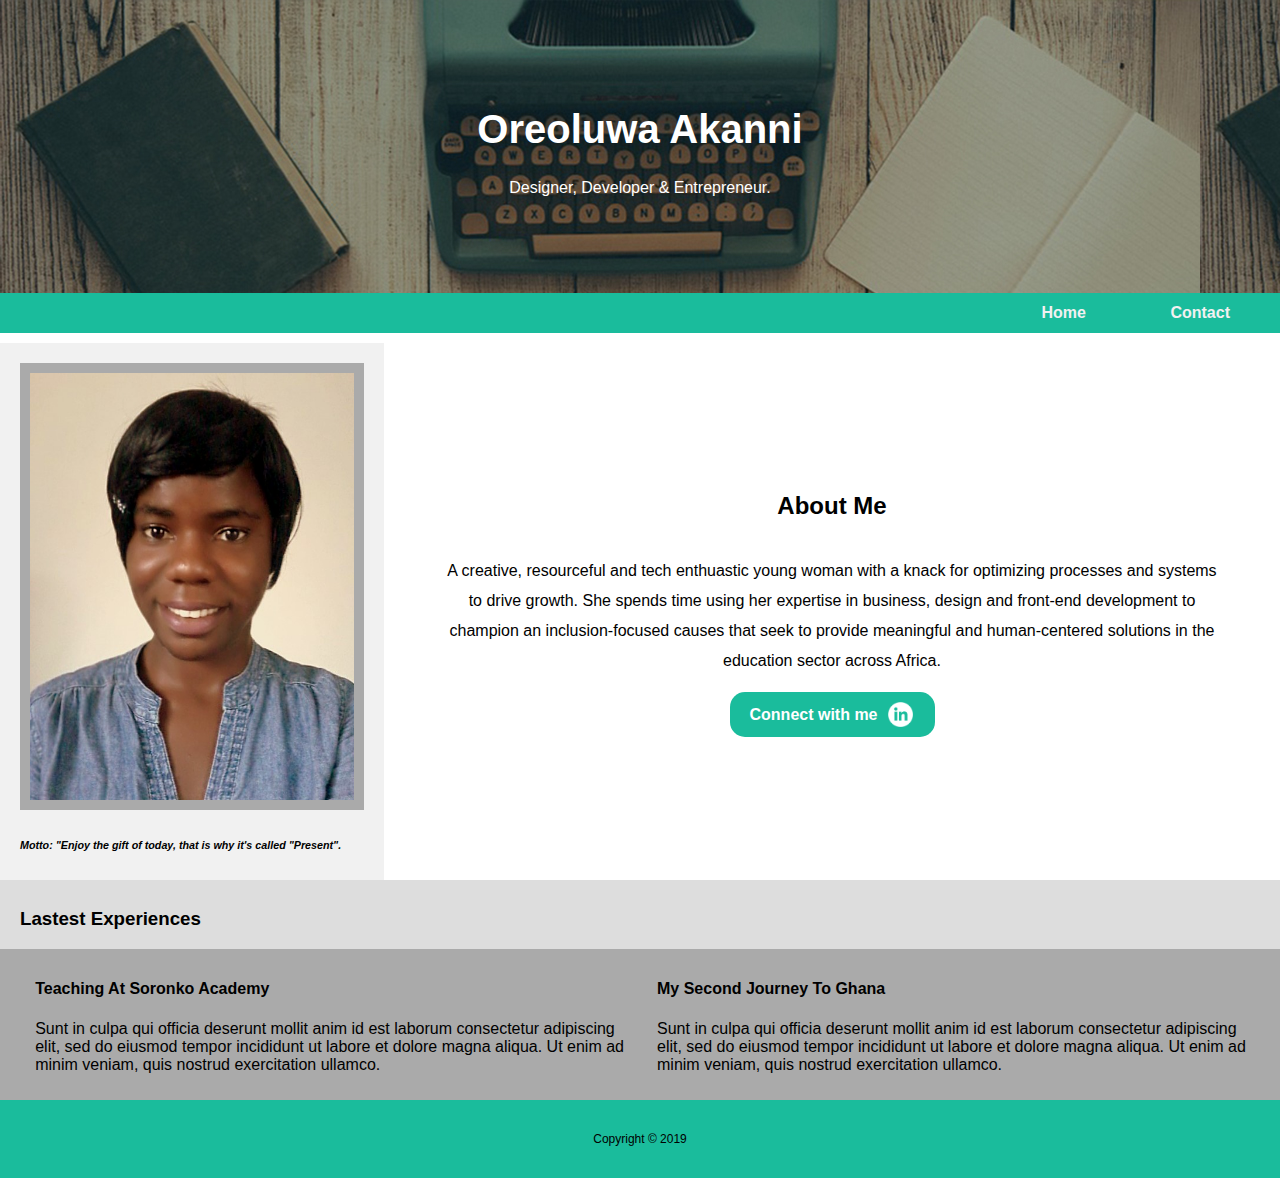
<file: index.html>
<!DOCTYPE html>
<html lang="en">

<head>
    <meta charset="UTF-8">
    <meta name="viewport" content="width=device-width, initial-scale=1.0">
    <meta http-equiv="X-UA-Compatible" content="ie=edge">
    <link href="style.css" rel="stylesheet" />
    <title>Oreoluwa Akanni</title>
</head>

<body>

    <header>
        <h1>Oreoluwa Akanni</h1>
        <p> Designer, Developer & Entrepreneur.</p>
    </header>


    <nav>
        <span><a href="index.html">Home</a></span>
        <span><a href="contact.html">Contact</a></span>
    </nav>


    <section id="middle">

        



        <div class="left">
            <img src="images/mypic.jpg" class="background">
            <h6><i>Motto: "Enjoy the gift of today, that is why it's called "Present". </i></h6>
        </div>

        <div class="right">
            <div id="right-content">
                <h2>About Me</h2>
                <p>A creative, resourceful and tech enthuastic young woman with a knack for optimizing processes and
                    systems to drive growth. She spends time using her expertise in business, design and front-end
                    development to champion an inclusion-focused causes that seek to provide meaningful and
                    human-centered solutions in the education sector across Africa.
                </p>
                <a href="https://www.linkedin.com/in/oreoluwa-akanni-707a15158/">
                    <button>Connect with me <img src="images/linkedin.png" class="icon" /></button>
                </a>
            </div>
        </div>
    </section>


    <section id="end">
        <h3>Lastest Experiences</h3>
        <div class="background">
            <div class="experience">
                <h4>Teaching At Soronko Academy</h4>
                <p>Sunt in culpa qui officia deserunt mollit anim id est laborum consectetur adipiscing elit, sed do
                    eiusmod
                    tempor incididunt ut labore et dolore magna aliqua. Ut enim ad minim veniam, quis nostrud
                    exercitation
                    ullamco.</p>
            </div>

            <div class="experience">
                <h4>My Second Journey To Ghana</h4>
                <p>Sunt in culpa qui officia deserunt mollit anim id est laborum consectetur adipiscing elit, sed do
                    eiusmod
                    tempor incididunt ut labore et dolore magna aliqua. Ut enim ad minim veniam, quis nostrud
                    exercitation
                    ullamco.</p>
            </div>
        </div>

    </section>


    <section class="footer">
        <p>Copyright &copy; 2019</p>
    </section>

</body>

</html>
</file>
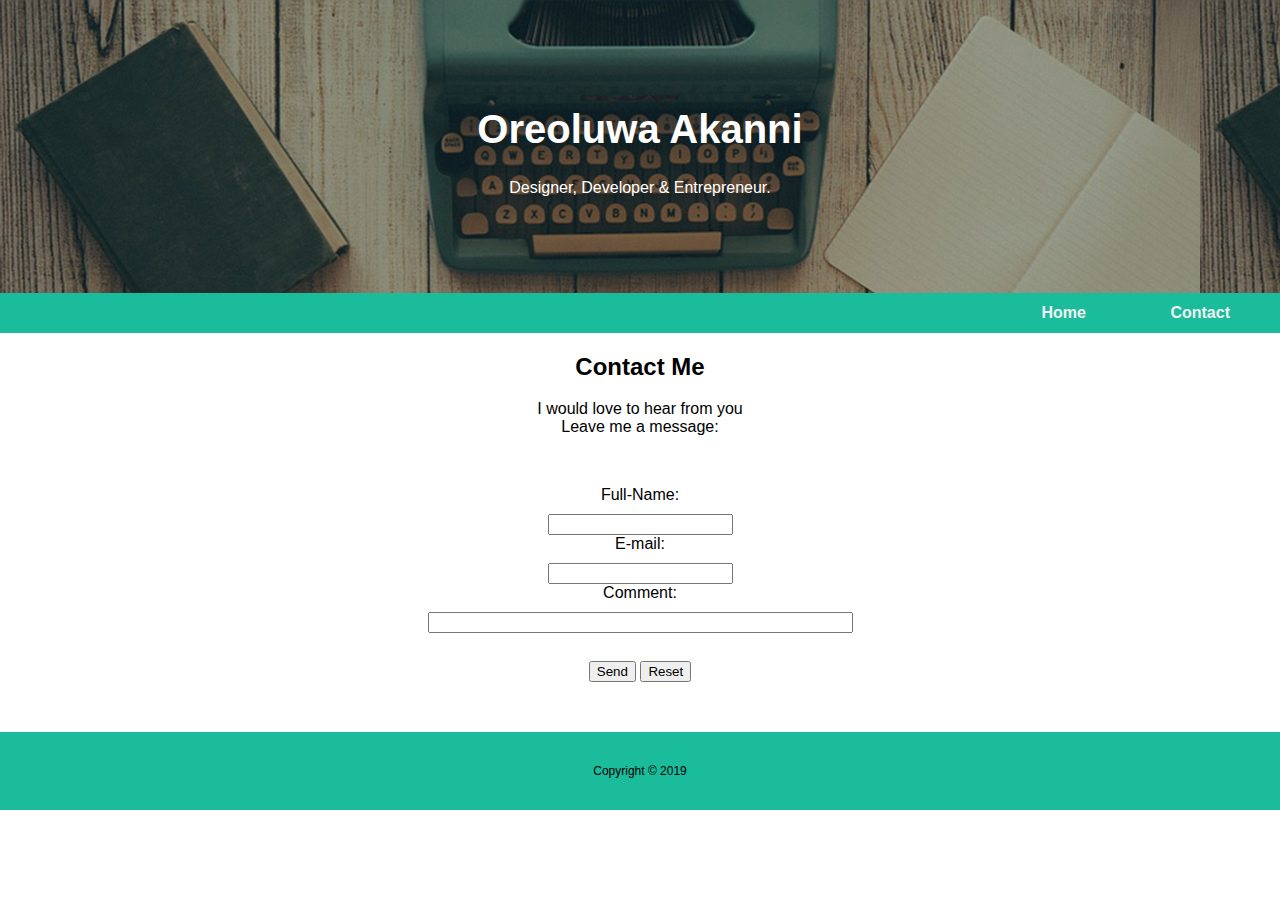
<file: contact.html>
<!DOCTYPE html>
<html lang="en">

<head>
    <meta charset="UTF-8">
    <meta name="viewport" content="width=device-width, initial-scale=1.0">
    <meta http-equiv="X-UA-Compatible" content="ie=edge">
    <link href="style.css" rel="stylesheet" />
    <title>Contact Ore</title>
</head>

<body>
    <header>
        <h1>Oreoluwa Akanni</h1>
        <p> Designer, Developer & Entrepreneur.</p>
    </header>


    <nav>
        <span><a href="index.html">Home</a></span>
        <span><a href="contact.html">Contact</a></span>
    </nav>


    <section id="right">
        <div style="text-align:center">
            <h2>Contact Me</h2>
            <p>I would love to hear from you <br> Leave me a message:</p>
        </div>

        <div id="form">
            <form action="mailto:oreo.akanni@gmail.com" method="post" enctype="text/plain">
                Full-Name:<br>
                <input type="text" name="name"><br>
                E-mail:<br>
                <input type="text" name="mail"><br>
                Comment:<br>
                <input type="text" name="comment" size="50"><br><br>
                <input type="submit" value="Send">
                <input type="reset" value="Reset">
            </form>
        </div>
    </section>


    <section class="footer">
        <p>Copyright &copy; 2019</p>
    </section>
</body>

</html>
</file>
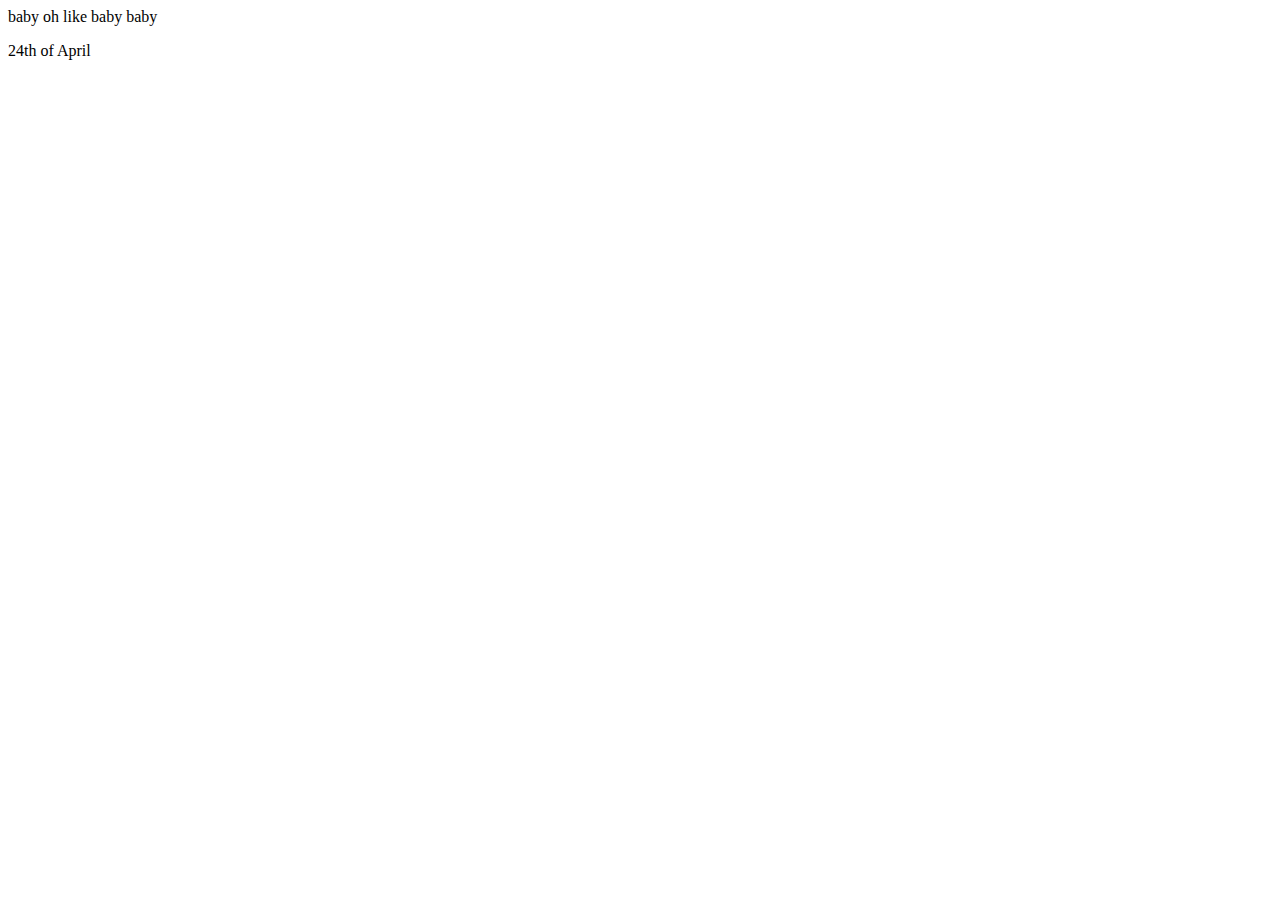
<file: school.html>
<!DOCTYPE html>
<html lang="en">

<head>
    <meta charset="UTF-8">
    <meta name="viewport" content="width=device-width, initial-scale=1.0">
    <meta http-equiv="X-UA-Compatible" content="ie=edge">
    <title>Soronko Academy</title>
</head>

<body>
    <header> baby
        oh like
        baby baby </header>

    <p>24th of April</p>
</body>

</html>
</file>
<file: style.css>
* {
    box-sizing: border-box;
}

/* Style the body */
body {
    font-family: 'Lucida Sans', 'Lucida Sans Regular', 'Lucida Grande', 'Lucida Sans Unicode', Geneva, Verdana, sans-serif;
    margin: 0;
}

/* Header/logo Title */
header {
    padding: 80px;
    text-align: center;
    /* background: #1abc9c; */
    color: white;
    background-image: url(images/bgimage.jpg);
}

/* Increase the font size of the heading */
header h1 {
    font-size: 40px;
}

nav {
    background-color: #1abc9c;
    width: 100%;
    text-align: right;
    padding: 0 10px 0 10px;
}

nav span,
nav span a,
nav span a:visited {
    /* float:right; */
    margin: 0px;
    text-align: center;
    line-height: 40px;
    color: #f1f1f1;
    font-size: 16px;
    font-weight: bold;
    text-decoration: none;
    padding: 0 20px 0 20px;
    /* padding-right: 20px; */
}

nav span a:hover {
    color: #f1f1f1;
    background-color: #106957;
}

/* Column container */
#middle {
    display: -ms-flexbox;
    /* IE10 */
    display: flex;
    -ms-flex-wrap: wrap;
    /* IE10 */
    flex-wrap: wrap;
    background-color: #f1f1f1;
    margin-top: 10px;
}

/* Create two unequal columns that sits next to each other */
/* Sidebar/left column */
.left {
    -ms-flex: 30%;
    /* IE10 */
    flex: 30%;
    background-color: #f1f1f1;
    padding: 20px;
}

.left img {
    height: 90%;
}

/* Main column */
.right {
    -ms-flex: 70%;
    /* IE10 */
    flex: 70%;
    background-color: white;
    padding: 20px;
    padding-top: 10%;
    text-align: center;
    line-height: 30px;
    /* float: center; */
    /* justify-items: center; */
}

.right h2 {
    width: 90%;
    /* padding-left: 10%; */
}

.right p {
    width: 90%;
    /* padding-left: 10%; */
}

#right-content {
    display: flex;
    flex-direction: column;
    align-items: center;
    text-align: center;
}

#right-content a {
    text-decoration: none;
}

a button {
    display: flex;
    align-items: center;
    padding: 10px 0px 10px 20px;
    font-size: 16px;
    font-weight: 700;
    color: white;
    background-color: #1abc9c;
    border: none;
    border-radius: 15px;
    width: 205px;
}

#form{
    text-align: center;
    margin: 50px;
}

#form input{
    margin-top: 10px;
}

button:hover {
    color: #f1f1f1;
    background-color: #106957;
}

.icon {
    width: 25px;
    height: 25px;
    padding: 0;
    margin: 0 0 0 10px;
}

/* Fake image, just for this example */
.background {
    background-color: #aaa;
    width: 100%;
    padding: 10px;
}

#end {
    background-color: #ddd;
    padding-top: 10px;
}

h3 {
    padding-left: 20px;
}

.experience {
    width: 47%;
    display: inline-block;
    margin-left: 2%;
}

/* Footer */
.footer {
    padding: 20px;
    text-align: center;
    background: #1abc9c;
    font-size: 12px
}

/* Responsive layout - when the screen is less than 700px wide, make the two columns stack on top of each other instead of next to each other */
@media screen and (max-width: 700px) {
    #middle {
        flex-direction: column;
    }

    .experience {
        width: 47%;
    }

    header {
        width: 100%;
    }
}

/* Responsive layout - when the screen is less than 400px wide, make the navigation links stack on top of each other instead of next to each other */
@media screen and (max-width: 400px) {

    /* .navbar a {
        float: none;
        width: 100%;
    } */
    .experience {
        width: 47%;
    }

    header {
        width: 100%;
    }
}
</file>
